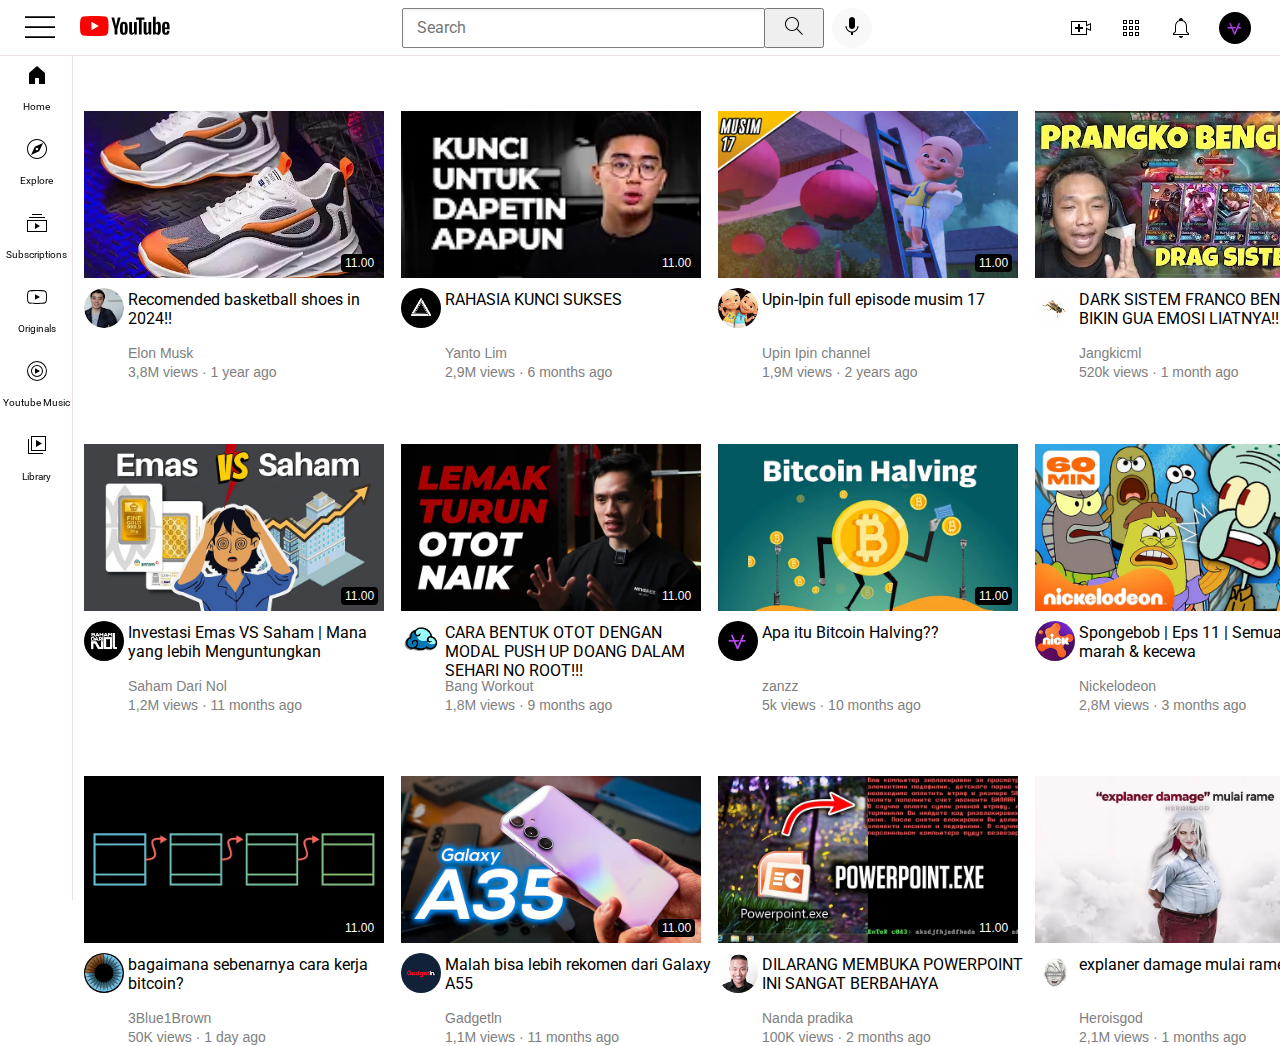
<file: index.html>
<!DOCTYPE html>
<html>
      <head>
            <link rel="stylesheet" href="youtube.css">
            <title>Youtube.com replika</title>
            <link rel="preconnect" href="https://fonts.googleapis.com">
            <link rel="preconnect" href="https://fonts.gstatic.com" crossorigin>
            <link href="https://fonts.googleapis.com/css2?family=Roboto:wght@400;500;700&display=swap" rel="stylesheet">
           
      </head>
      <body>
            <div class="header">

                  <div class="left-section">
                         <img class="hamburger-menu" src="ikon/hamburger-menu.svg">
                         <a href="https://www.youtube.com/">
                              <img class="youtube-logo" src="ikon/youtube-logo.svg">
                         </a>
                  </div>

                  <div class="middle-section">
                        <input class="search-bar" type="text" placeholder="Search">

                        <button class="kaca-pembesar">
                              <img class="gambar-kaca-pembesar" src="ikon/search.svg">
                              <div class="tooltip">Search</div>
                        </button>

                        <button class="voice-search">
                              <img class="gambar-voice-search" src="ikon/voice-search-icon.svg">
                              <div class="tooltip">Search with your voice</div>
                        </button>
                  </div>

                  <div class="sidebar">

                        <div class="sidebar-div">
                              <a href="https://www.youtube.com/">
                                    <img class="home" src="ikon/home.svg">
                              </a>
                              <p class="sidebar-text">Home</p>
                        </div>

                         <div class="sidebar-div">
                              <a href="https://www.youtube.com/shorts">
                                    <img class="home" src="ikon/explore.svg">
                              </a>
                              <p class="sidebar-text">Explore</p>
                        </div>

                        <div class="sidebar-div">
                              <a href="https://www.youtube.com/feed/subscriptions">
                                    <img class="home" src="ikon/subscriptions.svg">
                              </a>
                              <p class="sidebar-text">Subscriptions</p>
                        </div>

                        <div class="sidebar-div">
                              <a href="https://www.youtube.com/">
                                    <img class="home" src="ikon/originals.svg">
                              </a>
                              <p class="sidebar-text">Originals</p>
                        </div>

                        <div class="sidebar-div">
                              <a href="https://music.youtube.com/">
                                    <img class="home" src="ikon/youtube-music.svg">
                              </a>
                              <p class="sidebar-text">Youtube Music</p>
                        </div>

                        <div class="sidebar-div">
                              <a href="https://www.youtube.com/feed/you">
                                    <img class="home" src="ikon/library.svg">
                              </a>
                              <p class="sidebar-text">Library</p>
                        </div>
                  </div>

                  <div class="right-section">
                        <img class="rekam-logo" src="ikon/upload.svg">
                        <img class="apps-yt" src="ikon/youtube-apps.svg">
                        <img class="notifikasi" src="ikon/notifications.svg">
                        <img class="channel-atas-menu" src="gambar/AC.jpg">
                  </div>
            </div>
           

                  <div class="video-grid">
                        
            <div class="box1">

                  <div class="thumbnail-div">
                        <a href="https://www.youtube.com/watch?v=EvG9C77T4fw">
                              <img class="thumbnail" src="gambar/shoes.jpg">
                        </a>
                         <div class="video-time">11.00</div>
                  </div>
                 
                  <div class="div-channel-logo">
                        <img class="logo-channel" src="gambar/pp.jpg">
                  </div>
                              
                  <div class="text-box1"> 
                                    
                        <p class="title"> Recomended basketball shoes in 2024!!</p>
                        <p class="nama-channel"> Elon Musk</p>
                        <p class="nama-channel">3,8M views &#183; 1 year ago</p>
                  </div>
            </div>
                        
      
            <div class="box1">

                  <div class="thumbnail-div">
                        <a href="https://www.youtube.com/watch?v=JIdT4vx38lk">
                              <img class="thumbnail" src="gambar/yt2.webp">
                        </a>
                        <div class="video-time">11.00</div>
                  </div>
                 
                  <div class="div-channel-logo">
                        <img class="logo-channel" src="gambar/channel.jpg">
                  </div>
                              
                  <div class="text-box1">       
                        <p class="title"> RAHASIA KUNCI SUKSES</p>
                        <p class="nama-channel"> Yanto Lim</p>
                        <p class="nama-channel">2,9M views &#183; 6 months ago</p>
                  </div>
            </div>
                        
      
      
            <div class="box1">

                  <div class="thumbnail-div">
                        <a href="https://www.youtube.com/watch?v=fGss7_sWGsg&t=857s">
                              <img class="thumbnail" src="gambar/upin.jpg">
                        </a>
                        <div class="video-time">11.00</div>
                  </div>

                  <div class="div-channel-logo">
                        <img class="logo-channel" src="gambar/upinchennel.jpg">
                  </div>
                                    
                  <div class="text-box1"> 
                        <p class="title"> Upin-Ipin full episode musim 17 </p>
                        <p class="nama-channel"> Upin Ipin channel</p>
                        <p class="nama-channel">1,9M views &#183; 2 years ago</p>
                  </div>
            </div>
                        
      
            <div class="box1">

                  <div class="thumbnail-div">
                        <a href="https://www.youtube.com/watch?v=fFs8EqZSOjc">
                              <img class="thumbnail" src="gambar/jangkrik.jpg">
                        </a>
                        <div class="video-time">11.00</div>
                   </div>
                 
                  <div class="div-channel-logo">
                        <img class="logo-channel" src="gambar/jngkirc chennel.jpg">
                  </div>
                                     
                  <div class="text-box1">  
                        <p class="title"> DARK SISTEM FRANCO BENGKEL BIKIN GUA EMOSI LIATNYA!!!</p>
                        <p class="nama-channel"> Jangkicml</p>
                        <p class="nama-channel">520k views &#183; 1 month ago</p>
                  </div>
            </div>
      
                        
            <div class="box1">

                  <div class="thumbnail-div">
                        <a href="https://www.youtube.com/watch?v=T3M8mFHjr2Q">
                              <img class="thumbnail" src="gambar/VS SHM.jpg">
                        </a>
                        <div class="video-time">11.00</div>
                   </div>
                 
                  <div class="div-channel-logo">
                        <img class="logo-channel" src="gambar/sdn.jpg">
                  </div>
                                    
                  <div class="text-box1">   
                        <p class="title"> Investasi Emas VS Saham | Mana yang lebih Menguntungkan</p>
                        <p class="nama-channel"> Saham Dari Nol</p>
                        <p class="nama-channel">1,2M views &#183; 11 months ago</p>
                  </div>
            </div>
                        

            <div class="box1">

                  <div class="thumbnail-div">
                        <a href="https://www.youtube.com/watch?v=pbyBBCzXtnI">
                              <img class="thumbnail" src="gambar/lemka.jpg">
                        </a>
                        <div class="video-time">11.00</div>           
                   </div>
                  
                  <div class="div-channel-logo">
                        <img class="logo-channel" src="gambar/gym.jpg">
                  </div>
                        
                  <div class="text-box1">             
                        <p class="title"> CARA BENTUK OTOT DENGAN MODAL PUSH UP DOANG DALAM SEHARI NO ROOT!!!</p>
                        <p class="nama-channel"> Bang Workout</p>
                        <p class="nama-channel">1,8M views &#183; 9 months ago</p>
                  </div>
            </div>
                        
      
            <div class="box1">

                  <div class="thumbnail-div">
                        <a href="https://www.youtube.com/watch?v=Ye9ckbN_lqc">
                              <img class="thumbnail" src="gambar/btc.jpg">
                        </a>
                        <div class="video-time">11.00</div>
                   </div>

                  <div class="div-channel-logo">
                        <img class="logo-channel" src="gambar/AC.jpg">
                  </div>
                                    
                  <div class="text-box1">  
                        <p class="title">Apa itu Bitcoin Halving??</p>
                        <p class="nama-channel"> zanzz</p>
                        <p class="nama-channel">5k views &#183; 10 months ago</p>
                  </div>
            </div>

            <div class="box1">

                  <div class="thumbnail-div">
                        <a href="https://www.youtube.com/watch?v=kEwP6XhPqso">
                              <img class="thumbnail" src="gambar/spngb.jpg">
                        </a>
                        <div class="video-time">11.00</div>
                   </div>    

                  <div class="div-channel-logo">
                        <img class="logo-channel" src="gambar/woak.jpg">
                  </div>
                  
                  <div class="text-box1">             
                        <p class="title"> Spongebob | Eps 11 | Semua tamu marah & kecewa </p>
                        <p class="nama-channel"> Nickelodeon</p>
                        <p class="nama-channel">2,8M views &#183; 3 months ago</p>
                  </div>
            </div>
                        

            <div class="box1">

                  <div class="thumbnail-div">
                        <a href="https://www.youtube.com/watch?v=bBC-nXj3Ng4">
                              <img class="thumbnail" src="gambar/kotak.webp">
                        </a>
                        <div class="video-time">11.00</div>
                   </div>

                  <div class="div-channel-logo">
                        <img class="logo-channel" src="gambar/hole.jpg">
                  </div>
                              
                  <div class="text-box1">        
                        <p class="title">bagaimana sebenarnya cara kerja bitcoin?</p>
                        <p class="nama-channel">3Blue1Brown</p>
                        <p class="nama-channel">50K views &#183; 1 day ago</p>
                  </div>
            </div>


            <div class="box1">

                  <div class="thumbnail-div">
                        <a href="https://www.youtube.com/watch?v=kBd9U1BYSrU">
                              <img class="thumbnail" src="gambar/samsung.webp">
                        </a>
                        <div class="video-time">11.00</div>
                   </div>

                  <div class="div-channel-logo">
                        <img class="logo-channel" src="gambar/gdgt.jpg">
                  </div>
                              
                  <div class="text-box1"> 
                        <p class="title"> Malah bisa lebih rekomen dari Galaxy A55</p>
                        <p class="nama-channel">Gadgetln</p>
                        <p class="nama-channel">1,1M views &#183; 11 months ago</p>
                  </div>
            </div>


            <div class="box1">

                  <div class="thumbnail-div">
                        <a href="https://www.youtube.com/watch?v=pACStzZ4Aio">
                              <img class="thumbnail" src="gambar/ppt.webp">
                        </a>
                        <div class="video-time">11.00</div>
                   </div>

                  <div class="div-channel-logo">
                        <img class="logo-channel" src="gambar/nandapra.jpg">
                  </div>
                                    
                  <div class="text-box1">         
                        <p class="title">DILARANG MEMBUKA POWERPOINT INI SANGAT BERBAHAYA </p>
                        <p class="nama-channel"> Nanda pradika</p>
                        <p class="nama-channel">100K views &#183; 2 months ago</p>
                  </div>
            </div>


            <div class="box1">

                  <div class="thumbnail-div">
                        <a href="https://www.youtube.com/watch?v=4R60VSqBumU">
                              <img class="thumbnail" src="gambar/arlot.webp">
                        </a>
                        <div class="video-time">11.00</div>
                   </div>

                  <div class="div-channel-logo">
                        <img class="logo-channel" src="gambar/heroisgod.jpg">
                  </div>
                                    
                  <div class="text-box1">          
                        <p class="title">explaner damage mulai rame lagi cuy</p>
                        <p class="nama-channel"> Heroisgod</p>
                        <p class="nama-channel">2,1M views &#183; 1 months ago</p>
                  </div>
            </div>
                        

                  </div>
        
      </body>
</html>
</file>
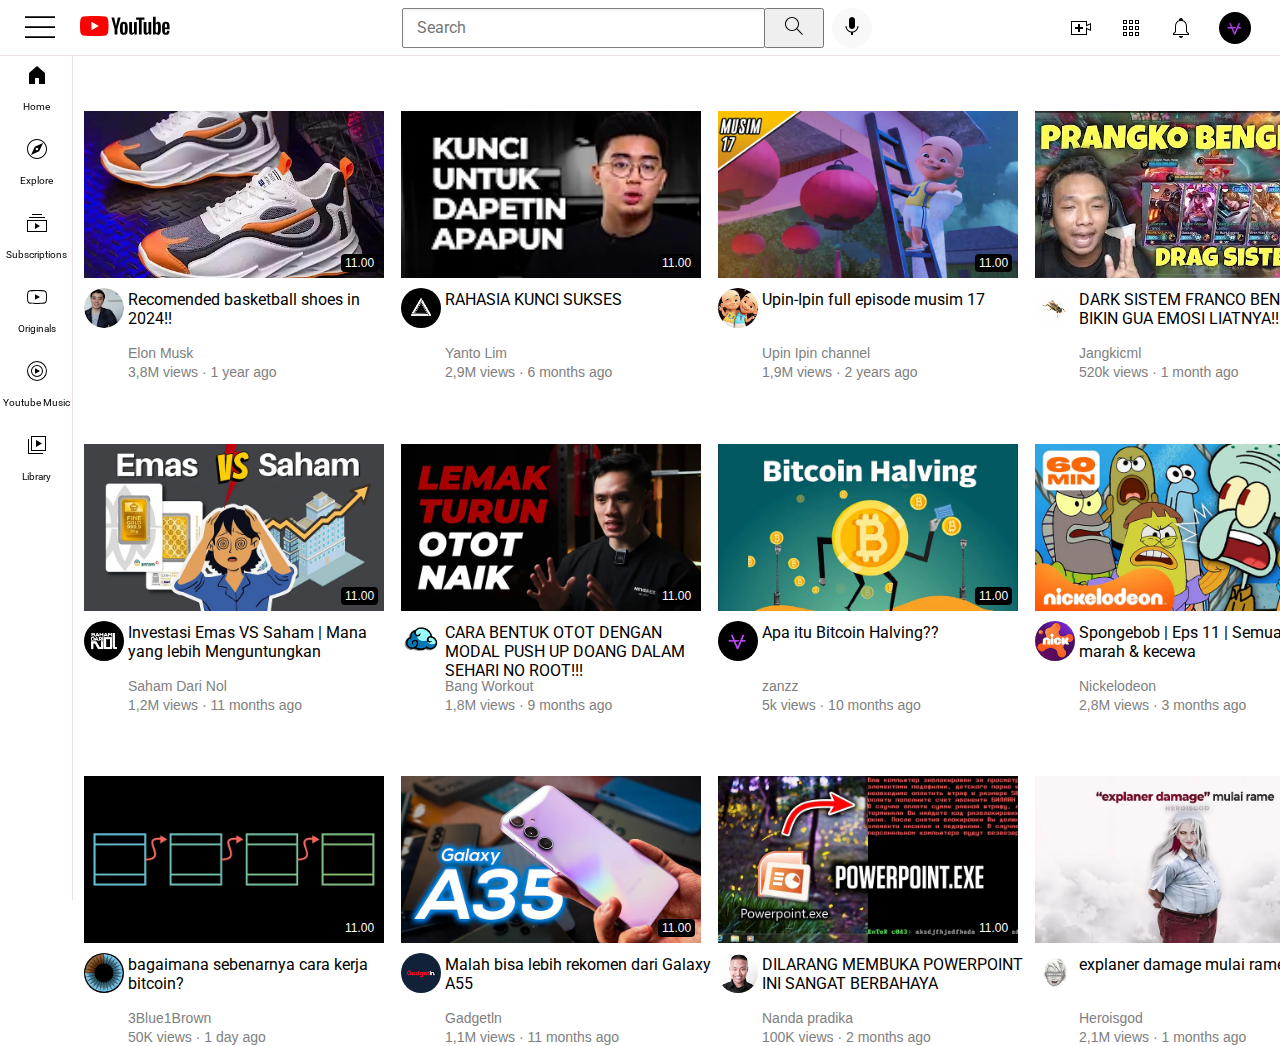
<file: youtube.html>
<!DOCTYPE html>
<html>
      <head>
            <link rel="stylesheet" href="youtube.css">
            <title>Youtube.com replika</title>
            <link rel="preconnect" href="https://fonts.googleapis.com">
            <link rel="preconnect" href="https://fonts.gstatic.com" crossorigin>
            <link href="https://fonts.googleapis.com/css2?family=Roboto:wght@400;500;700&display=swap" rel="stylesheet">
           
      </head>
      <body>
            <div class="header">

                  <div class="left-section">
                         <img class="hamburger-menu" src="ikon/hamburger-menu.svg">
                         <a href="https://www.youtube.com/">
                              <img class="youtube-logo" src="ikon/youtube-logo.svg">
                         </a>
                  </div>

                  <div class="middle-section">
                        <input class="search-bar" type="text" placeholder="Search">

                        <button class="kaca-pembesar">
                              <img class="gambar-kaca-pembesar" src="ikon/search.svg">
                              <div class="tooltip">Search</div>
                        </button>

                        <button class="voice-search">
                              <img class="gambar-voice-search" src="ikon/voice-search-icon.svg">
                              <div class="tooltip">Search with your voice</div>
                        </button>
                  </div>

                  <div class="sidebar">

                        <div class="sidebar-div">
                              <a href="https://www.youtube.com/">
                                    <img class="home" src="ikon/home.svg">
                              </a>
                              <p class="sidebar-text">Home</p>
                        </div>

                         <div class="sidebar-div">
                              <a href="https://www.youtube.com/shorts">
                                    <img class="home" src="ikon/explore.svg">
                              </a>
                              <p class="sidebar-text">Explore</p>
                        </div>

                        <div class="sidebar-div">
                              <a href="https://www.youtube.com/feed/subscriptions">
                                    <img class="home" src="ikon/subscriptions.svg">
                              </a>
                              <p class="sidebar-text">Subscriptions</p>
                        </div>

                        <div class="sidebar-div">
                              <a href="https://www.youtube.com/">
                                    <img class="home" src="ikon/originals.svg">
                              </a>
                              <p class="sidebar-text">Originals</p>
                        </div>

                        <div class="sidebar-div">
                              <a href="https://music.youtube.com/">
                                    <img class="home" src="ikon/youtube-music.svg">
                              </a>
                              <p class="sidebar-text">Youtube Music</p>
                        </div>

                        <div class="sidebar-div">
                              <a href="https://www.youtube.com/feed/you">
                                    <img class="home" src="ikon/library.svg">
                              </a>
                              <p class="sidebar-text">Library</p>
                        </div>
                  </div>

                  <div class="right-section">
                        <img class="rekam-logo" src="ikon/upload.svg">
                        <img class="apps-yt" src="ikon/youtube-apps.svg">
                        <img class="notifikasi" src="ikon/notifications.svg">
                        <img class="channel-atas-menu" src="gambar/AC.jpg">
                  </div>
            </div>
           

                  <div class="video-grid">
                        
            <div class="box1">

                  <div class="thumbnail-div">
                        <a href="https://www.youtube.com/watch?v=EvG9C77T4fw">
                              <img class="thumbnail" src="gambar/shoes.jpg">
                        </a>
                         <div class="video-time">11.00</div>
                  </div>
                 
                  <div class="div-channel-logo">
                        <img class="logo-channel" src="gambar/pp.jpg">
                  </div>
                              
                  <div class="text-box1"> 
                                    
                        <p class="title"> Recomended basketball shoes in 2024!!</p>
                        <p class="nama-channel"> Elon Musk</p>
                        <p class="nama-channel">3,8M views &#183; 1 year ago</p>
                  </div>
            </div>
                        
      
            <div class="box1">

                  <div class="thumbnail-div">
                        <a href="https://www.youtube.com/watch?v=JIdT4vx38lk">
                              <img class="thumbnail" src="gambar/yt2.webp">
                        </a>
                        <div class="video-time">11.00</div>
                  </div>
                 
                  <div class="div-channel-logo">
                        <img class="logo-channel" src="gambar/channel.jpg">
                  </div>
                              
                  <div class="text-box1">       
                        <p class="title"> RAHASIA KUNCI SUKSES</p>
                        <p class="nama-channel"> Yanto Lim</p>
                        <p class="nama-channel">2,9M views &#183; 6 months ago</p>
                  </div>
            </div>
                        
      
      
            <div class="box1">

                  <div class="thumbnail-div">
                        <a href="https://www.youtube.com/watch?v=fGss7_sWGsg&t=857s">
                              <img class="thumbnail" src="gambar/upin.jpg">
                        </a>
                        <div class="video-time">11.00</div>
                  </div>

                  <div class="div-channel-logo">
                        <img class="logo-channel" src="gambar/upinchennel.jpg">
                  </div>
                                    
                  <div class="text-box1"> 
                        <p class="title"> Upin-Ipin full episode musim 17 </p>
                        <p class="nama-channel"> Upin Ipin channel</p>
                        <p class="nama-channel">1,9M views &#183; 2 years ago</p>
                  </div>
            </div>
                        
      
            <div class="box1">

                  <div class="thumbnail-div">
                        <a href="https://www.youtube.com/watch?v=fFs8EqZSOjc">
                              <img class="thumbnail" src="gambar/jangkrik.jpg">
                        </a>
                        <div class="video-time">11.00</div>
                   </div>
                 
                  <div class="div-channel-logo">
                        <img class="logo-channel" src="gambar/jngkirc chennel.jpg">
                  </div>
                                     
                  <div class="text-box1">  
                        <p class="title"> DARK SISTEM FRANCO BENGKEL BIKIN GUA EMOSI LIATNYA!!!</p>
                        <p class="nama-channel"> Jangkicml</p>
                        <p class="nama-channel">520k views &#183; 1 month ago</p>
                  </div>
            </div>
      
                        
            <div class="box1">

                  <div class="thumbnail-div">
                        <a href="https://www.youtube.com/watch?v=T3M8mFHjr2Q">
                              <img class="thumbnail" src="gambar/VS SHM.jpg">
                        </a>
                        <div class="video-time">11.00</div>
                   </div>
                 
                  <div class="div-channel-logo">
                        <img class="logo-channel" src="gambar/sdn.jpg">
                  </div>
                                    
                  <div class="text-box1">   
                        <p class="title"> Investasi Emas VS Saham | Mana yang lebih Menguntungkan</p>
                        <p class="nama-channel"> Saham Dari Nol</p>
                        <p class="nama-channel">1,2M views &#183; 11 months ago</p>
                  </div>
            </div>
                        

            <div class="box1">

                  <div class="thumbnail-div">
                        <a href="https://www.youtube.com/watch?v=pbyBBCzXtnI">
                              <img class="thumbnail" src="gambar/lemka.jpg">
                        </a>
                        <div class="video-time">11.00</div>           
                   </div>
                  
                  <div class="div-channel-logo">
                        <img class="logo-channel" src="gambar/gym.jpg">
                  </div>
                        
                  <div class="text-box1">             
                        <p class="title"> CARA BENTUK OTOT DENGAN MODAL PUSH UP DOANG DALAM SEHARI NO ROOT!!!</p>
                        <p class="nama-channel"> Bang Workout</p>
                        <p class="nama-channel">1,8M views &#183; 9 months ago</p>
                  </div>
            </div>
                        
      
            <div class="box1">

                  <div class="thumbnail-div">
                        <a href="https://www.youtube.com/watch?v=Ye9ckbN_lqc">
                              <img class="thumbnail" src="gambar/btc.jpg">
                        </a>
                        <div class="video-time">11.00</div>
                   </div>

                  <div class="div-channel-logo">
                        <img class="logo-channel" src="gambar/AC.jpg">
                  </div>
                                    
                  <div class="text-box1">  
                        <p class="title">Apa itu Bitcoin Halving??</p>
                        <p class="nama-channel"> zanzz</p>
                        <p class="nama-channel">5k views &#183; 10 months ago</p>
                  </div>
            </div>

            <div class="box1">

                  <div class="thumbnail-div">
                        <a href="https://www.youtube.com/watch?v=kEwP6XhPqso">
                              <img class="thumbnail" src="gambar/spngb.jpg">
                        </a>
                        <div class="video-time">11.00</div>
                   </div>    

                  <div class="div-channel-logo">
                        <img class="logo-channel" src="gambar/woak.jpg">
                  </div>
                  
                  <div class="text-box1">             
                        <p class="title"> Spongebob | Eps 11 | Semua tamu marah & kecewa </p>
                        <p class="nama-channel"> Nickelodeon</p>
                        <p class="nama-channel">2,8M views &#183; 3 months ago</p>
                  </div>
            </div>
                        

            <div class="box1">

                  <div class="thumbnail-div">
                        <a href="https://www.youtube.com/watch?v=bBC-nXj3Ng4">
                              <img class="thumbnail" src="gambar/kotak.webp">
                        </a>
                        <div class="video-time">11.00</div>
                   </div>

                  <div class="div-channel-logo">
                        <img class="logo-channel" src="gambar/hole.jpg">
                  </div>
                              
                  <div class="text-box1">        
                        <p class="title">bagaimana sebenarnya cara kerja bitcoin?</p>
                        <p class="nama-channel">3Blue1Brown</p>
                        <p class="nama-channel">50K views &#183; 1 day ago</p>
                  </div>
            </div>


            <div class="box1">

                  <div class="thumbnail-div">
                        <a href="https://www.youtube.com/watch?v=kBd9U1BYSrU">
                              <img class="thumbnail" src="gambar/samsung.webp">
                        </a>
                        <div class="video-time">11.00</div>
                   </div>

                  <div class="div-channel-logo">
                        <img class="logo-channel" src="gambar/gdgt.jpg">
                  </div>
                              
                  <div class="text-box1"> 
                        <p class="title"> Malah bisa lebih rekomen dari Galaxy A55</p>
                        <p class="nama-channel">Gadgetln</p>
                        <p class="nama-channel">1,1M views &#183; 11 months ago</p>
                  </div>
            </div>


            <div class="box1">

                  <div class="thumbnail-div">
                        <a href="https://www.youtube.com/watch?v=pACStzZ4Aio">
                              <img class="thumbnail" src="gambar/ppt.webp">
                        </a>
                        <div class="video-time">11.00</div>
                   </div>

                  <div class="div-channel-logo">
                        <img class="logo-channel" src="gambar/nandapra.jpg">
                  </div>
                                    
                  <div class="text-box1">         
                        <p class="title">DILARANG MEMBUKA POWERPOINT INI SANGAT BERBAHAYA </p>
                        <p class="nama-channel"> Nanda pradika</p>
                        <p class="nama-channel">100K views &#183; 2 months ago</p>
                  </div>
            </div>


            <div class="box1">

                  <div class="thumbnail-div">
                        <a href="https://www.youtube.com/watch?v=4R60VSqBumU">
                              <img class="thumbnail" src="gambar/arlot.webp">
                        </a>
                        <div class="video-time">11.00</div>
                   </div>

                  <div class="div-channel-logo">
                        <img class="logo-channel" src="gambar/heroisgod.jpg">
                  </div>
                                    
                  <div class="text-box1">          
                        <p class="title">explaner damage mulai rame lagi cuy</p>
                        <p class="nama-channel"> Heroisgod</p>
                        <p class="nama-channel">2,1M views &#183; 1 months ago</p>
                  </div>
            </div>
                        

                  </div>
        
      </body>
</html>
</file>
<file: youtube.css>
.logo-channel{
      width:40px;
      border-radius:50%;
}

.div-channel-logo{
      display:inline-block;
      width:40px;
      vertical-align: top;
      margin-top:10px;
}

.box1{
      margin-left:14px;
      width:300px;
      height: 261px;
      margin-top:10%;
      display: inline-block;
}

.text-box1{
      width:200px;
      display:inline-block;
      height:90px;
      margin-top:12px;
}

.title{
      margin-top:0;
      width:270px;
      height:36px;
      color:black;
      font-family: Roboto, Arial;
      margin-bottom:19px;
}

.nama-channel{
      font-family:Arial, Helvetica, sans-serif;
      font-size:14px;
      color:grey;
      margin-top:0;
      margin-bottom:3px;
}
.thumbnail{
      width:100%;
      height:167px;
}
.thumbnail-div{
      width:300px;
      height:167px;
      position: relative;
}

.video-grid{
      display: grid;
      grid-template-columns: 1fr 1fr 1fr 1fr;
      column-gap: 3px;
      row-gap: 40px;
}
@media(max-width:600px){
      .video-grid{
            grid-template-columns: 1fr 1fr 1fr;
      }
}
@media(min-width:2000px){
      .video-grid{
            grid-template-columns: 1fr 1fr 1fr 1fr 1fr;
      }
}

body{
      margin: 0;
      padding-top:80px;
      padding-left:70px;
}
p{
      font-family: Roboto, Arial;
}
.header{
      height:55px;
      display:flex;
      flex-direction: row;
      justify-content: space-between;
      align-items: center;
      position: fixed;
      top:0;
      left:0;
      right:0;
      background-color: white;
      border-bottom-width:1px;
      border-bottom-color:rgb(236, 226, 226);
      border-bottom-style:solid;
      z-index: 100;
      
      
}
.left-section{
      align-items: center;
      display:flex;
}
.hamburger-menu{
      margin:20px 20px;
      height:40px;
      cursor: pointer;
}
.right-section{
      width:182px;
      height:32px;
      display: flex;
      justify-content: space-between;
      margin-right:29px;
      flex-shrink: 0;
}
.rekam-logo,.apps-yt,.notifikasi{
      width:24px;
      cursor: pointer;
}
.channel-atas-menu{
      width:32px;
      border-radius:30px;
}
.middle-section{
      margin-left: 70px;
      width:470px;
      margin-right:35px;
      display:flex;
      align-items: center;
      height:55px;
}
.youtube-logo{
      width:90px;
      height:40px;
}
.kaca-pembesar{
      width:60px;
      height:40px;
      margin-right: 8px;
      margin-left: -1px;
      cursor: pointer;
      position: relative;
}
.gambar-kaca-pembesar{
      width:24px;
}
.voice-search{
      width:40px;
      border-radius:24px;
      height:40px;
      border: none;
      background-color: #f8f8f8;
      cursor: pointer;
      position: relative;
}
.gambar-voice-search{
      width:24px;
}
.search-bar{
      width:350px;
      height:36px;
      flex:1;
      font-size:16px;
      border: 1px solid grey;
      border-radius:2px;
      box-shadow: inset 1px 2px 3px rgba(0, 0, 0, 0.05);
      width:0;
}
.search-bar::placeholder{
      font-family: Roboto, arial;
      font-size:16px;
      padding-left: 12px;
}
.sidebar{
      position: fixed;
      left:0;
      bottom:0;
      top:55px;
      width:72px;
      border-right-width: 1px;
      border-right-style:solid;
      border-right-color:rgb(236, 226, 226);
      
}
.home{
      width: 24px;
}
.sidebar-div{
      height:74px;
      display: flex;
      justify-content: center;
      align-items: center;
      flex-direction: column;
      margin-left: 1px;
}
.sidebar-div:hover{
      background-color: lightgray;
      transition: background-color 0.3s;
}
.sidebar-text{
      font-family:Roboto, Arial;
      font-size:10px;
}
.video-time{
      background-color: black;
      color: white;
      width:29px;
      height:14px;
      position: absolute;
      right:6px;
      bottom:6px;
      font-family:Arial, Roboto;
      font-size: 12px;
      border-radius: 4px;
      padding: 2px 4px 2px 4px;
}
.kaca-pembesar .tooltip{
      position: absolute;
      background-color: gray;
      color:white;
      padding-top: 4px;
      padding-left:8px;
      padding-bottom:4px;
      padding-right: 8px;
      width:36px;
      font-size:12px;
      border-radius:2px;
      bottom: -40px;
      opacity: 0;      
}
.kaca-pembesar:hover .tooltip{
      opacity:1;
      transition: 0.3s;
}
.voice-search .tooltip{
      position: absolute;
      background-color: gray;
      color:white;
      padding-top: 4px;
      padding-left:8px;
      padding-bottom:4px;
      padding-right: 8px;
      width:125px;
      font-size:12px;
      border-radius:2px;
      bottom: -40px;
      left:-50px;
      opacity: 0;
}
.voice-search:hover .tooltip{
      opacity: 1;
      transition: 0.3s;
}
</file>
